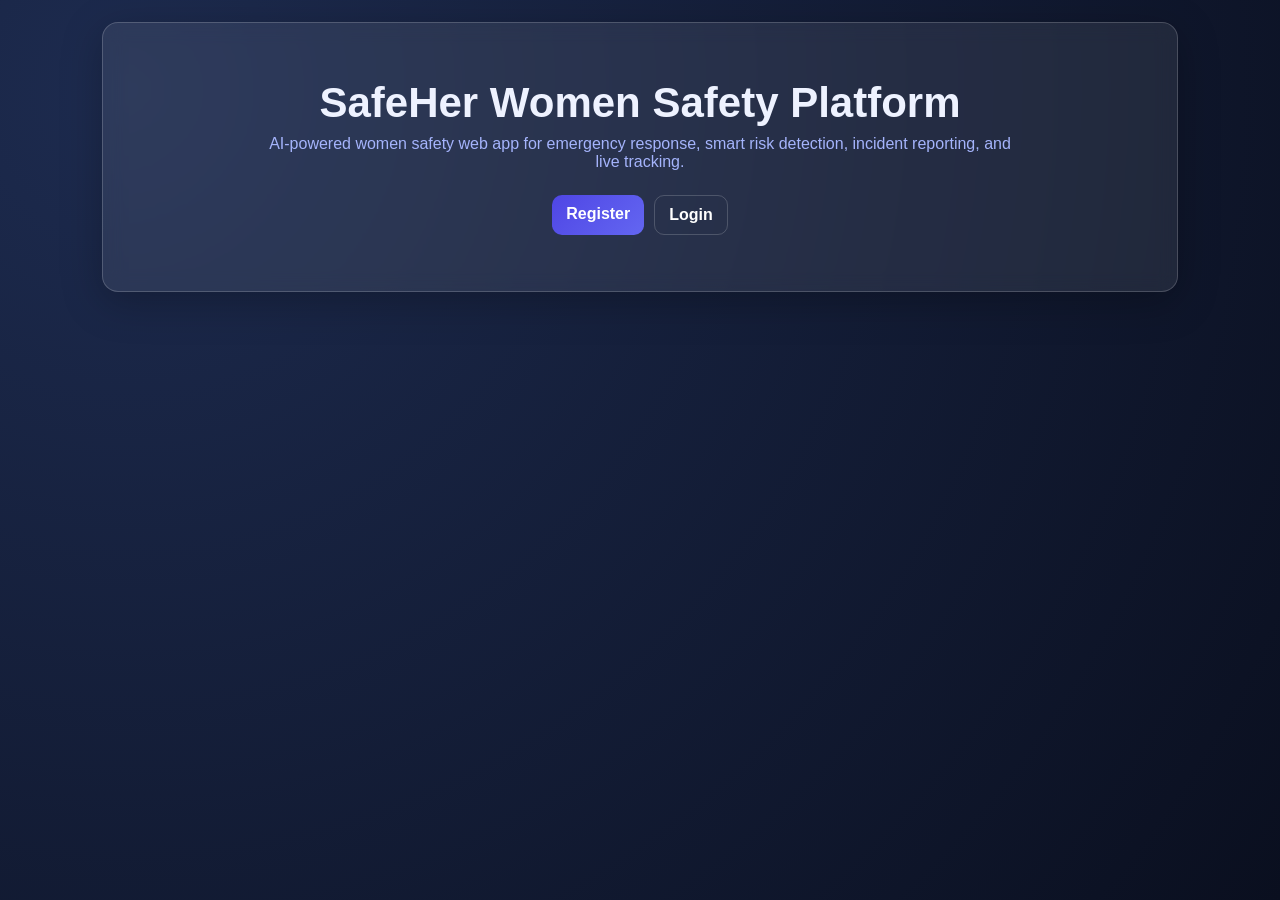
<file: frontend/index.html>
<!doctype html>
<html lang="en">
<head>
  <meta charset="UTF-8" />
  <meta name="viewport" content="width=device-width, initial-scale=1.0" />
  <title>SafeHer | Home</title>
  <link rel="stylesheet" href="css/style.css" />
</head>
<body>
  <div class="container">
    <div class="hero card">
      <h1>SafeHer Women Safety Platform</h1>
      <p>AI-powered women safety web app for emergency response, smart risk detection, incident reporting, and live tracking.</p>
      <div class="actions" style="justify-content:center">
        <a class="btn" href="register.html">Register</a>
        <a class="btn btn-outline" href="login.html">Login</a>
      </div>
    </div>
  </div>
</body>
</html>
</file>
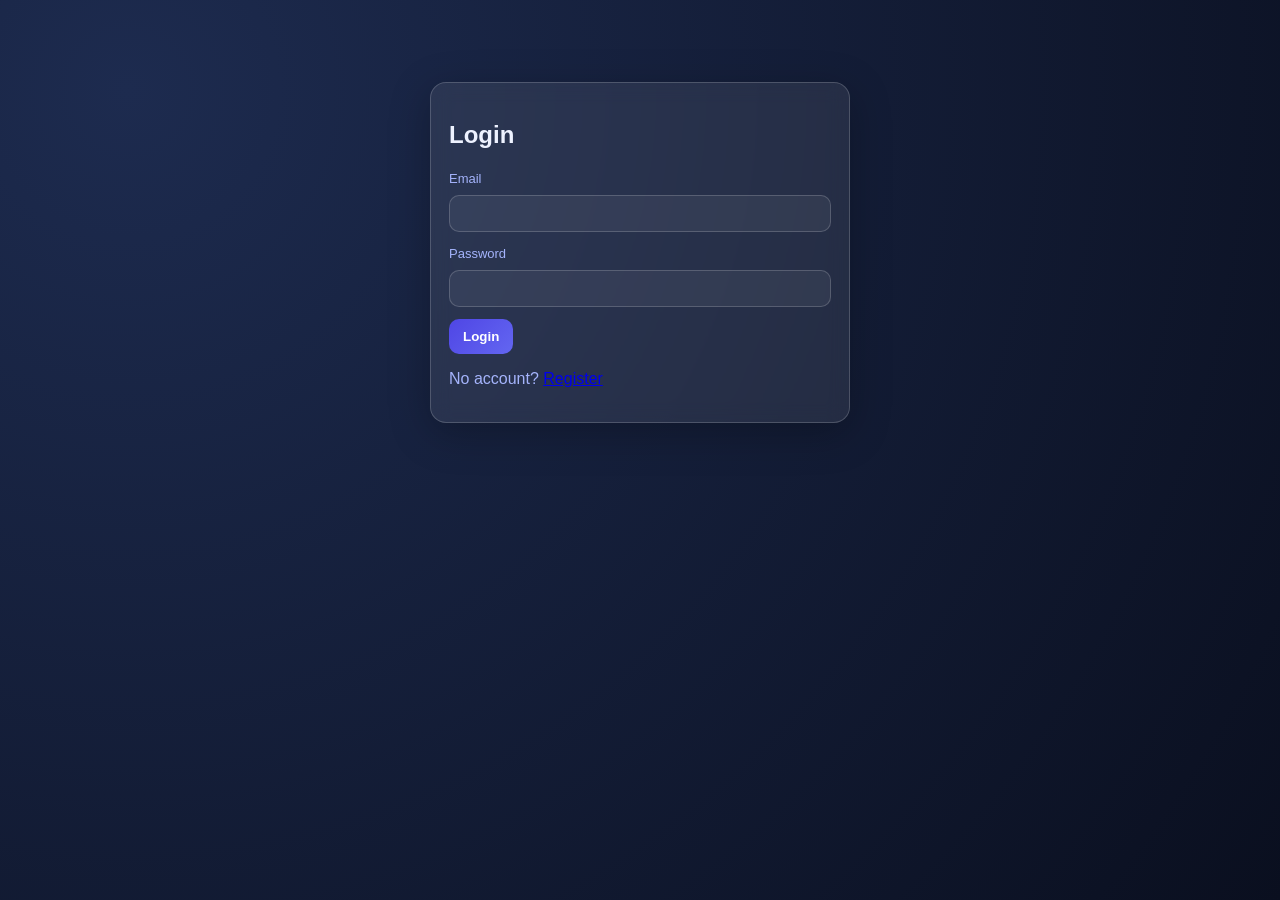
<file: frontend/admin.html>
<!doctype html>
<html lang="en">
<head>
  <meta charset="UTF-8">
  <meta name="viewport" content="width=device-width,initial-scale=1">
  <title>Admin Panel</title>
  <link rel="stylesheet" href="css/style.css">
</head>
<body>
  <div class="container">
    <div id="nav"></div>

    <div class="card">
      <h2>Admin Dashboard</h2>
      <p id="m" class="msg"></p>
    </div>

    <div class="grid" style="margin-top:16px">
      <div class="card"><h3>Counts</h3><pre id="counts" class="muted"></pre></div>
      <div class="card"><h3>Users</h3><pre id="users" class="muted"></pre></div>
    </div>

    <div class="card" style="margin-top:16px">
      <h3>SOS Alerts with Risk + Media</h3>
      <table class="table">
        <thead><tr><th>User ID</th><th>Type</th><th>Risk</th><th>Image</th><th>Audio</th></tr></thead>
        <tbody id="alertsTb"></tbody>
      </table>
    </div>

    <div class="card" style="margin-top:16px">
      <h3>Incidents</h3>
      <pre id="incidents" class="muted"></pre>
    </div>
  </div>

  <script src="js/common.js"></script>
  <script>
    requireAuth();
    nav.innerHTML = navHtml();

    (async () => {
      try {
        const d = await api('/admin');
        counts.textContent = JSON.stringify(d.counts, null, 2);
        users.textContent = JSON.stringify(d.users.slice(0, 20), null, 2);
        incidents.textContent = JSON.stringify(d.incidents.slice(0, 30), null, 2);

        alertsTb.innerHTML = d.alerts.length ? d.alerts.slice(0, 100).map(a =>
          `<tr>
            <td>${a.user_id || '-'}</td>
            <td>${a.type || '-'}</td>
            <td>${a.risk_score || 0} (${a.risk_level || 'Low'})</td>
            <td>${a.image_path ? `<a href="${mediaUrl(a.image_path)}" target="_blank">View</a>` : '-'}</td>
            <td>${a.audio_path ? `<a href="${mediaUrl(a.audio_path)}" target="_blank">Play</a>` : '-'}</td>
          </tr>`
        ).join('') : '<tr><td colspan="5" class="muted">No alerts</td></tr>';

        setMsg(m, 'Admin data loaded');
      } catch (e) {
        setMsg(m, e.message, true);
      }
    })();
  </script>
</body>
</html>
</file>
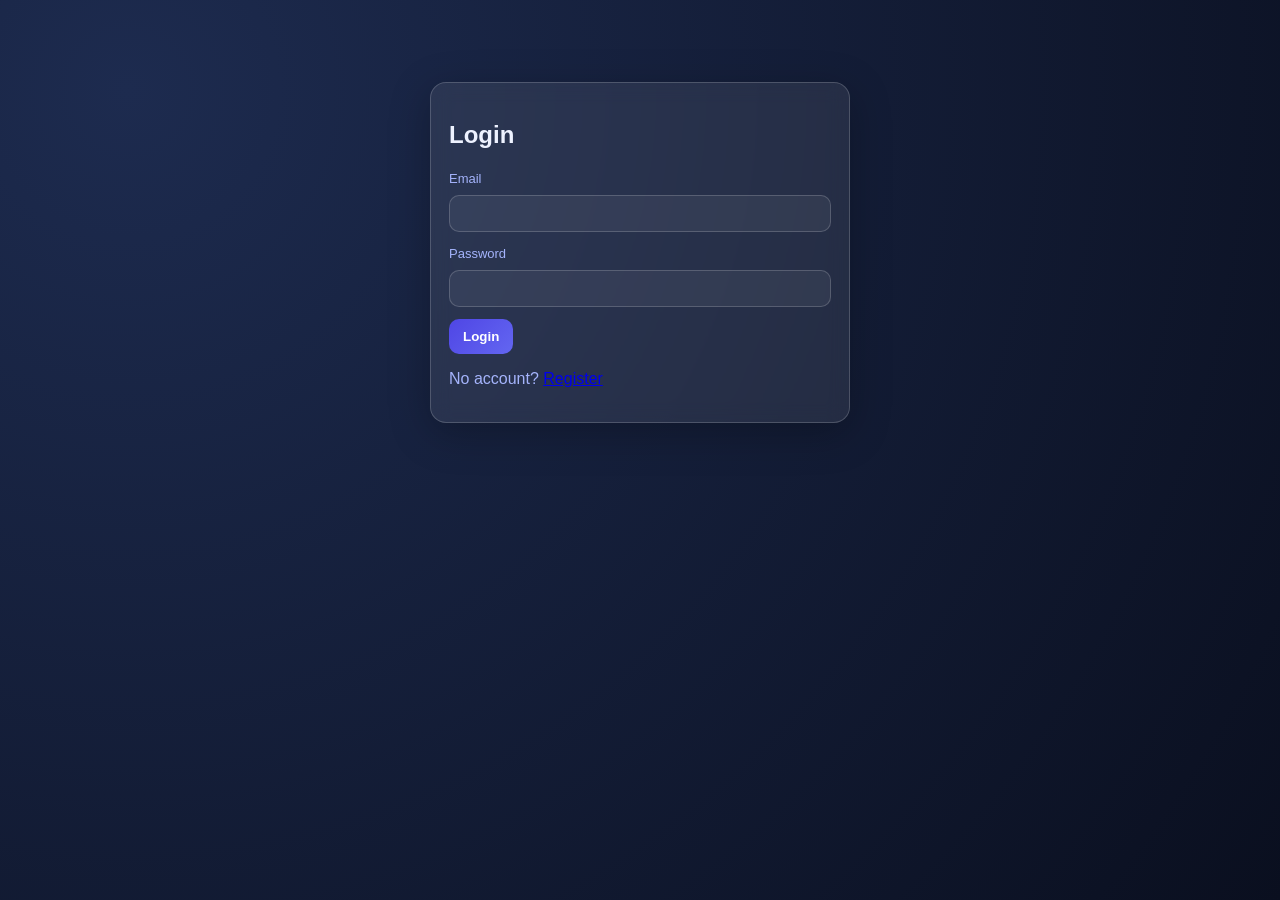
<file: frontend/alerts.html>
<!doctype html>
<html lang="en">
<head>
  <meta charset="UTF-8">
  <meta name="viewport" content="width=device-width,initial-scale=1">
  <title>Alerts</title>
  <link rel="stylesheet" href="css/style.css">
</head>
<body>
  <div class="container">
    <div id="nav"></div>
    <div class="card">
      <h2>Your Alert History</h2>
      <button class="btn btn-outline" id="reload">Refresh</button>
      <table class="table" style="margin-top:10px">
        <thead>
          <tr><th>Type</th><th>Message</th><th>Risk</th><th>Media</th><th>Time</th></tr>
        </thead>
        <tbody id="tb"></tbody>
      </table>
    </div>
  </div>

  <script src="js/common.js"></script>
  <script>
    requireAuth();
    nav.innerHTML = navHtml();

    async function load() {
      try {
        const d = await api('/alerts');
        tb.innerHTML = d.alerts.length
          ? d.alerts.map(a => {
              const media = `${a.image_path ? `<a href="${mediaUrl(a.image_path)}" target="_blank">Image</a>` : ''} ${a.audio_path ? `<a href="${mediaUrl(a.audio_path)}" target="_blank">Audio</a>` : ''}`.trim() || '-';
              return `<tr><td>${a.type}</td><td>${a.message}</td><td>${a.risk_score || 0} (${a.risk_level || 'Low'})</td><td>${media}</td><td>${a.created_at || '-'}</td></tr>`;
            }).join('')
          : '<tr><td colspan="5" class="muted">No alerts yet</td></tr>';
      } catch (e) {
        tb.innerHTML = `<tr><td colspan='5'>${e.message}</td></tr>`;
      }
    }

    reload.onclick = load;
    load();
  </script>
</body>
</html>
</file>
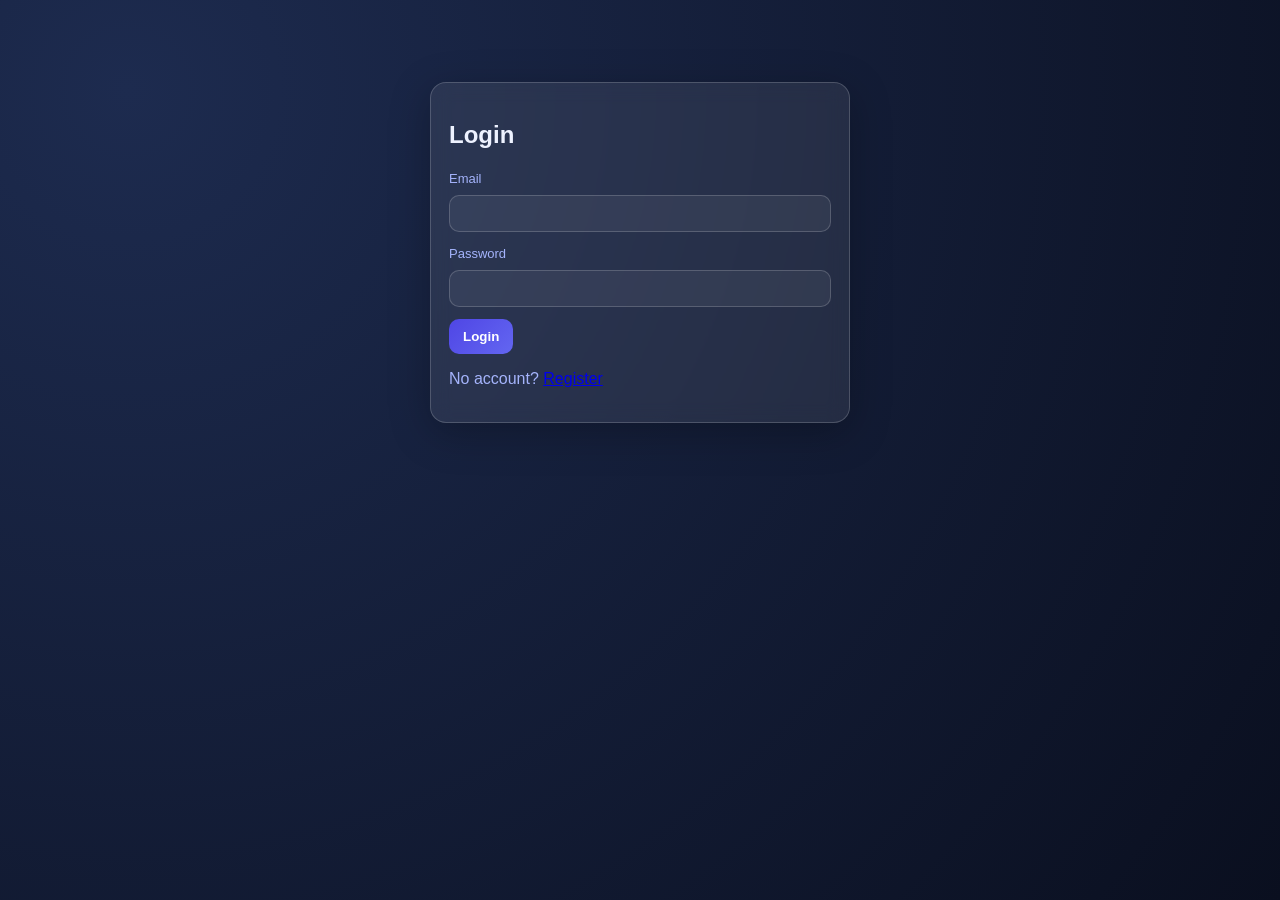
<file: frontend/contacts.html>
<!doctype html>
<html lang="en">
  <head>
    <meta charset="UTF-8" />
    <meta name="viewport" content="width=device-width,initial-scale=1" />
    <title>Contacts</title>
    <link rel="stylesheet" href="css/style.css" />
  </head>
  <body>
    <div class="container">
      <div id="nav"></div>

      <div class="grid">
        <div class="card">
          <h2>Add Emergency Contact</h2>

          <form id="f">
            <div class="row">
              <label>Name</label>
              <input id="userName" required />
            </div>

            <div class="row">
              <label>Phone</label>
              <input id="phone" required />
            </div>

            <div class="row">
              <label>Relation</label>
              <input id="relation" />
            </div>

            <button class="btn" type="submit">Add Contact</button>
          </form>

          <p id="m" class="msg"></p>
        </div>

        <div class="card">
          <h2>Saved Contacts</h2>

          <table class="table">
            <thead>
              <tr>
                <th>Name</th>
                <th>Phone</th>
                <th>Relation</th>
                <th>Action</th>
              </tr>
            </thead>
            <tbody id="tb"></tbody>
          </table>
        </div>
      </div>
    </div>

    <script src="js/common.js"></script>

    <script>
      requireAuth();
      nav.innerHTML = navHtml();

      async function load() {
        try {
          const d = await api("/contacts");

          tb.innerHTML = d.contacts.length
            ? d.contacts
                .map(
                  (c) =>
                    `<tr>
                      <td>${c.name}</td>
                      <td>${c.phone}</td>
                      <td>${c.relation || "-"}</td>
                      <td>
                        <button class='btn btn-danger' onclick='delContact("${c.id}")'>
                          Delete
                        </button>
                      </td>
                    </tr>`
                )
                .join("")
            : '<tr><td colspan="4" class="muted">No contacts</td></tr>';
        } catch (e) {
          tb.innerHTML = `<tr><td colspan='4'>${e.message}</td></tr>`;
        }
      }

      async function delContact(id) {
        if (!confirm("Delete this contact?")) return;

        try {
          await api(`/contacts/${id}`, { method: "DELETE" });
          load();
        } catch (e) {
          alert(e.message);
        }
      }

      f.onsubmit = async (e) => {
        e.preventDefault();

        const n = document.getElementById("userName").value.trim();
        const p = document.getElementById("phone").value.trim();
        const r = document.getElementById("relation").value.trim();

        // ✅ validation fix
        if (!n || !p) {
          setMsg(m, "Name and phone are required", true);
          return;
        }

        try {
          await api("/contacts", {
            method: "POST",
            headers: { "Content-Type": "application/json" },
            body: JSON.stringify({
              name: n,
              phone: p,
              relation: r,
            }),
          });

          setMsg(m, "Contact added");
          f.reset();
          load();

        } catch (err) {
          setMsg(m, err.message, true);
        }
      };

      load();
    </script>
  </body>
</html>
</file>
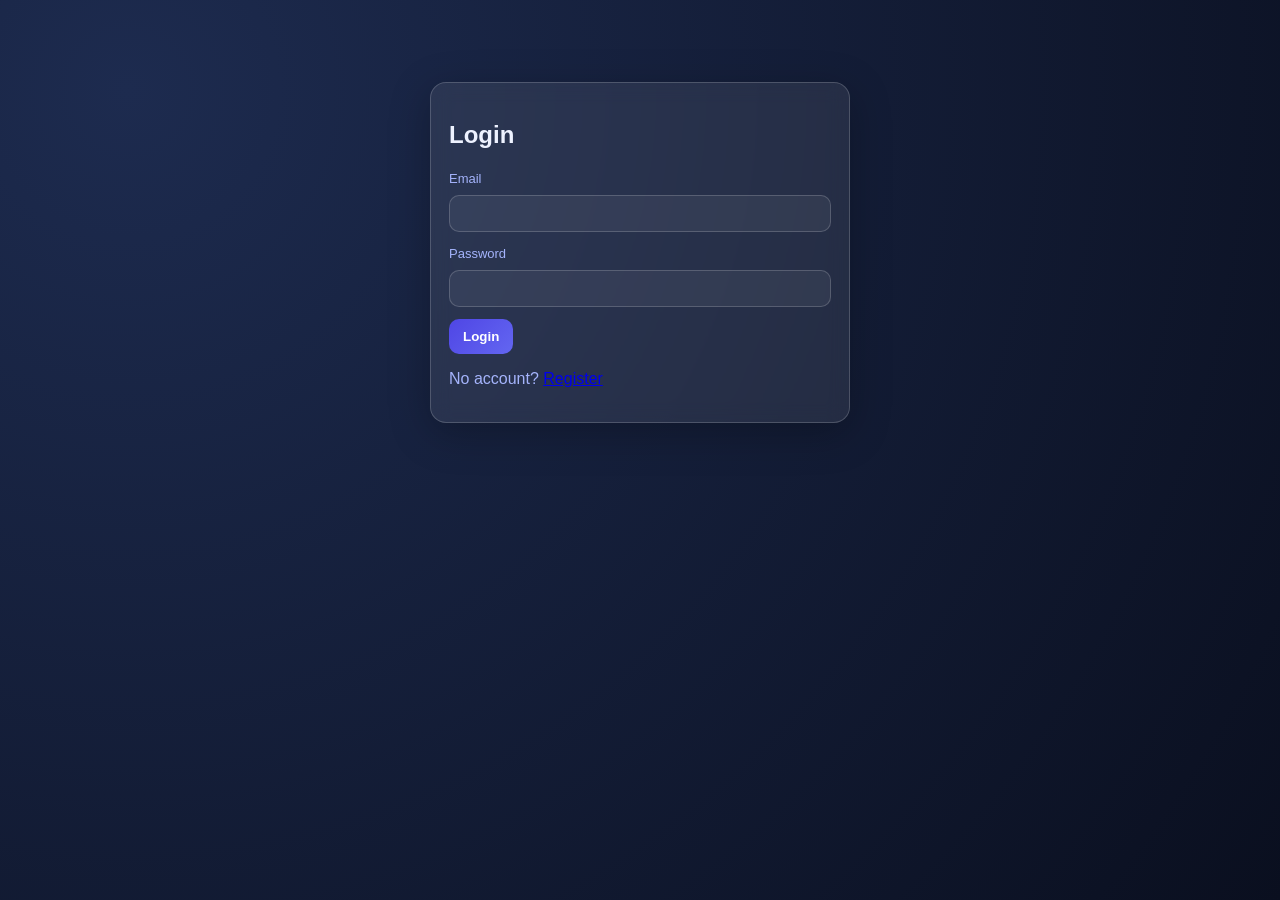
<file: frontend/dashboard.html>
<!doctype html>
<html lang="en">
<head>
  <meta charset="UTF-8">
  <meta name="viewport" content="width=device-width,initial-scale=1">
  <title>Dashboard</title>
  <link rel="stylesheet" href="css/style.css">
</head>
<body>
  <div class="panic-overlay" id="panicOverlay">PANIC MODE ACTIVE</div>

  <div class="container">
    <div id="nav"></div>

    <div class="card">
      <h2 id="welcome">Welcome</h2>
      <p class="muted">Your personal safety control center.</p>
      <p id="stats" class="muted">Loading...</p>
    </div>

    <div class="grid" style="margin-top:16px">
      <a class="card" href="sos.html"><h3>🚨 SOS Emergency</h3><p class="muted">Send manual SOS with location.</p></a>
      <a class="card" href="contacts.html"><h3>👥 Emergency Contacts</h3><p class="muted">Add or remove trusted contacts.</p></a>
      <a class="card" href="report.html"><h3>📝 Report Incident</h3><p class="muted">Submit incident with AI image analysis.</p></a>
      <a class="card" href="alerts.html"><h3>🔔 Alert History</h3><p class="muted">Track all alerts and risk levels.</p></a>
    </div>

    <div class="card" style="margin-top:16px">
      <h3>⚠️ Panic Mode</h3>
      <p class="muted">Captures live location, image, and 7 seconds audio, then sends to emergency SOS endpoint.</p>
      <div class="actions">
        <button class="btn btn-danger pulse-danger" id="panicBtn">Activate Panic Mode</button>
      </div>
      <p id="panicMsg" class="msg"></p>
      <video id="preview" autoplay muted playsinline style="width:220px;border-radius:10px;display:none;margin-top:10px"></video>
      <canvas id="snapshot" style="display:none"></canvas>
    </div>
  </div>

  <script src="js/common.js"></script>
  <script>
    requireAuth();
    nav.innerHTML = navHtml();

    (async () => {
      try {
        const d = await api('/dashboard');
        welcome.textContent = `Welcome, ${d.user.name}`;
        stats.textContent = `Role: ${d.user.role} | Contacts: ${d.counts.contacts} | Alerts: ${d.counts.alerts} | Incidents: ${d.counts.incidents}`;
      } catch (e) {
        stats.textContent = e.message;
      }
    })();

    async function getLocation() {
      return new Promise((resolve, reject) => {
        navigator.geolocation.getCurrentPosition(
          (pos) => resolve({ latitude: pos.coords.latitude, longitude: pos.coords.longitude }),
          () => reject(new Error('Location permission denied'))
        );
      });
    }

    async function startMediaStream() {
      // Camera and microphone work only on secure contexts: localhost / 127.0.0.1 / https.
      if (!window.isSecureContext) {
        throw new Error('Open app on localhost or 127.0.0.1 to use camera and microphone.');
      }
      if (!navigator.mediaDevices || !navigator.mediaDevices.getUserMedia) {
        throw new Error('Browser does not support media devices API.');
      }
      return navigator.mediaDevices.getUserMedia({ video: true, audio: true });
    }

    async function captureImageFromStream(stream) {
      preview.srcObject = stream;
      preview.style.display = 'block';

      // Wait so the video has a real frame.
      await new Promise((r) => setTimeout(r, 1200));

      const canvas = snapshot;
      canvas.width = preview.videoWidth || 640;
      canvas.height = preview.videoHeight || 480;
      const ctx = canvas.getContext('2d');
      ctx.drawImage(preview, 0, 0, canvas.width, canvas.height);

      return new Promise((resolve, reject) => {
        canvas.toBlob((blob) => {
          if (!blob) return reject(new Error('Unable to capture image.'));
          resolve(blob);
        }, 'image/jpeg', 0.85);
      });
    }

    async function recordAudioFromStream(stream, seconds = 7) {
      if (!window.MediaRecorder) {
        throw new Error('MediaRecorder is not supported in this browser.');
      }

      const recorder = new MediaRecorder(stream);
      const chunks = [];

      recorder.ondataavailable = (e) => {
        if (e.data && e.data.size > 0) chunks.push(e.data);
      };

      // Important: attach onstop BEFORE calling stop.
      const stopPromise = new Promise((resolve) => {
        recorder.onstop = () => resolve();
      });

      recorder.start();
      await new Promise((r) => setTimeout(r, seconds * 1000));
      recorder.stop();
      await stopPromise;

      return new Blob(chunks, { type: recorder.mimeType || 'audio/webm' });
    }

    function stopPreviewStream() {
      if (preview.srcObject) {
        preview.srcObject.getTracks().forEach((t) => t.stop());
        preview.srcObject = null;
      }
      preview.style.display = 'none';
    }

    panicBtn.addEventListener('click', async () => {
      panicOverlay.classList.add('active');
      panicBtn.disabled = true;
      setMsg(panicMsg, 'Panic mode started. Collecting data...');

      try {
        const location = await getLocation();
        const stream = await startMediaStream();

        const imageBlob = await captureImageFromStream(stream);
        const audioBlob = await recordAudioFromStream(stream, 7);

        const fd = new FormData();
        fd.append('latitude', String(location.latitude));
        fd.append('longitude', String(location.longitude));
        fd.append('image', imageBlob, 'panic.jpg');
        fd.append('audio', audioBlob, 'panic.webm');

        const res = await fetch(`${API_BASE}/sos`, {
          method: 'POST',
          headers: { Authorization: `Bearer ${getToken()}` },
          body: fd,
        });

        const data = await res.json();
        if (!res.ok) throw new Error(data.error || 'SOS failed');

        setMsg(panicMsg, `SOS sent. Risk: ${data.risk.risk_score} (${data.risk.risk_level})`);
      } catch (err) {
        console.error('Panic mode error:', err);
        alert(`Panic mode failed: ${err.message}`);
        setMsg(panicMsg, err.message, true);
      } finally {
        stopPreviewStream();
        panicBtn.disabled = false;
        setTimeout(() => panicOverlay.classList.remove('active'), 1200);
      }
    });
  </script>
</body>
</html>
</file>
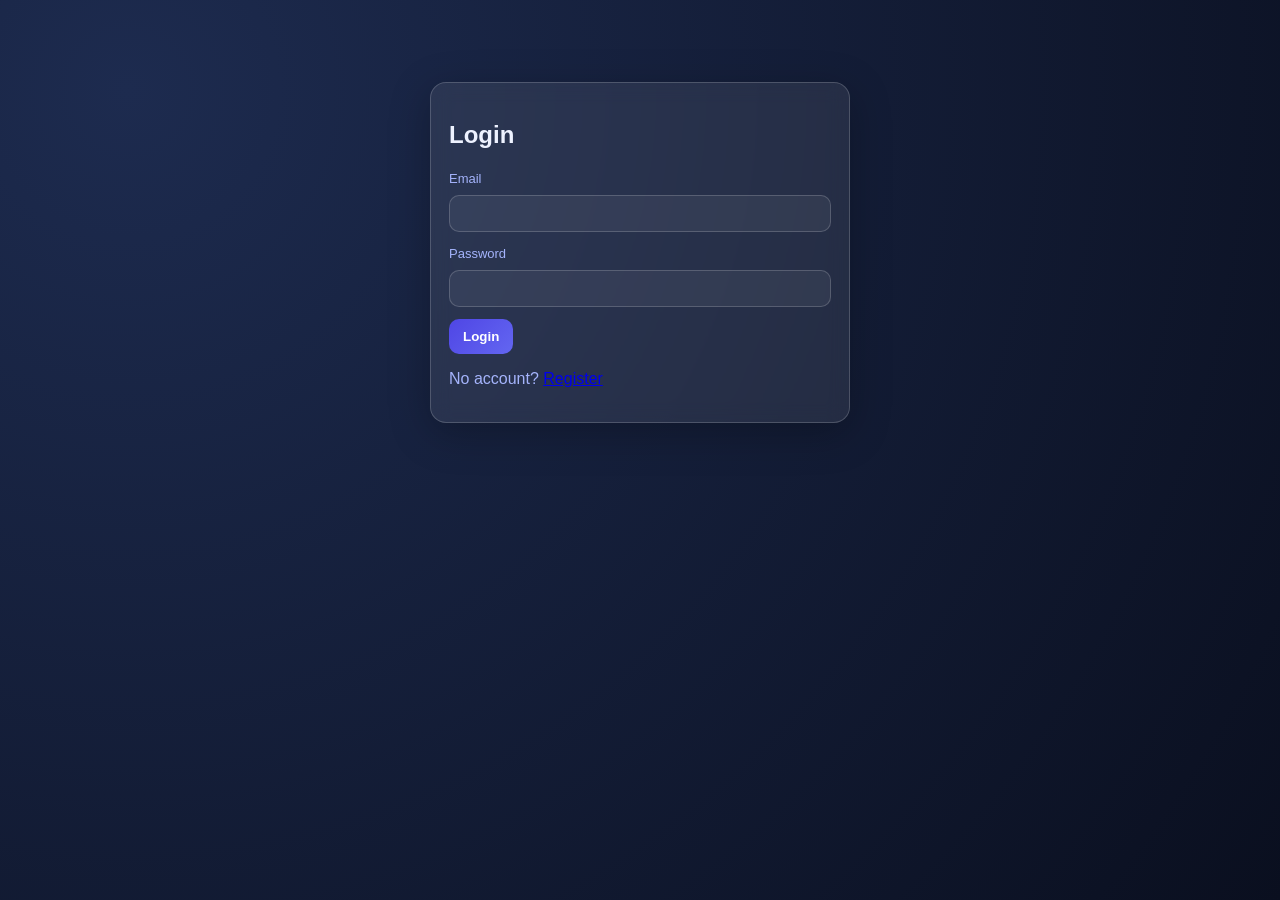
<file: frontend/login.html>
<!doctype html>
<html lang="en">
<head>
  <meta charset="UTF-8">
  <meta name="viewport" content="width=device-width,initial-scale=1">
  <title>Login</title>
  <link rel="stylesheet" href="css/style.css">
</head>
<body>
  <div class="container">
    <div class="card" style="max-width:420px;margin:60px auto">
      <h2>Login</h2>
      <form id="loginForm">
        <div class="row"><label>Email</label><input id="email" type="email" required></div>
        <div class="row"><label>Password</label><input id="password" type="password" required></div>
        <button class="btn" type="submit">Login</button>
      </form>
      <p id="m" class="msg"></p>
      <p class="muted">No account? <a href="register.html">Register</a></p>
    </div>
  </div>

  <script src="js/common.js"></script>
  <script>
    const form = document.getElementById("loginForm");
    const emailInput = document.getElementById("email");
    const passwordInput = document.getElementById("password");
    const messageEl = document.getElementById("m");

    form.addEventListener("submit", async (e) => {
      e.preventDefault();

      try {
        const data = await api("/login", {
          method: "POST",
          headers: {
            "Content-Type": "application/json",
            "Accept": "application/json",
          },
          body: JSON.stringify({
            email: emailInput.value.trim(),
            password: passwordInput.value,
          }),
        });

        saveAuth(data.token, data.user);
        window.location = "dashboard.html";
      } catch (err) {
        setMsg(messageEl, err.message, true);
      }
    });
  </script>
</body>
</html>
</file>
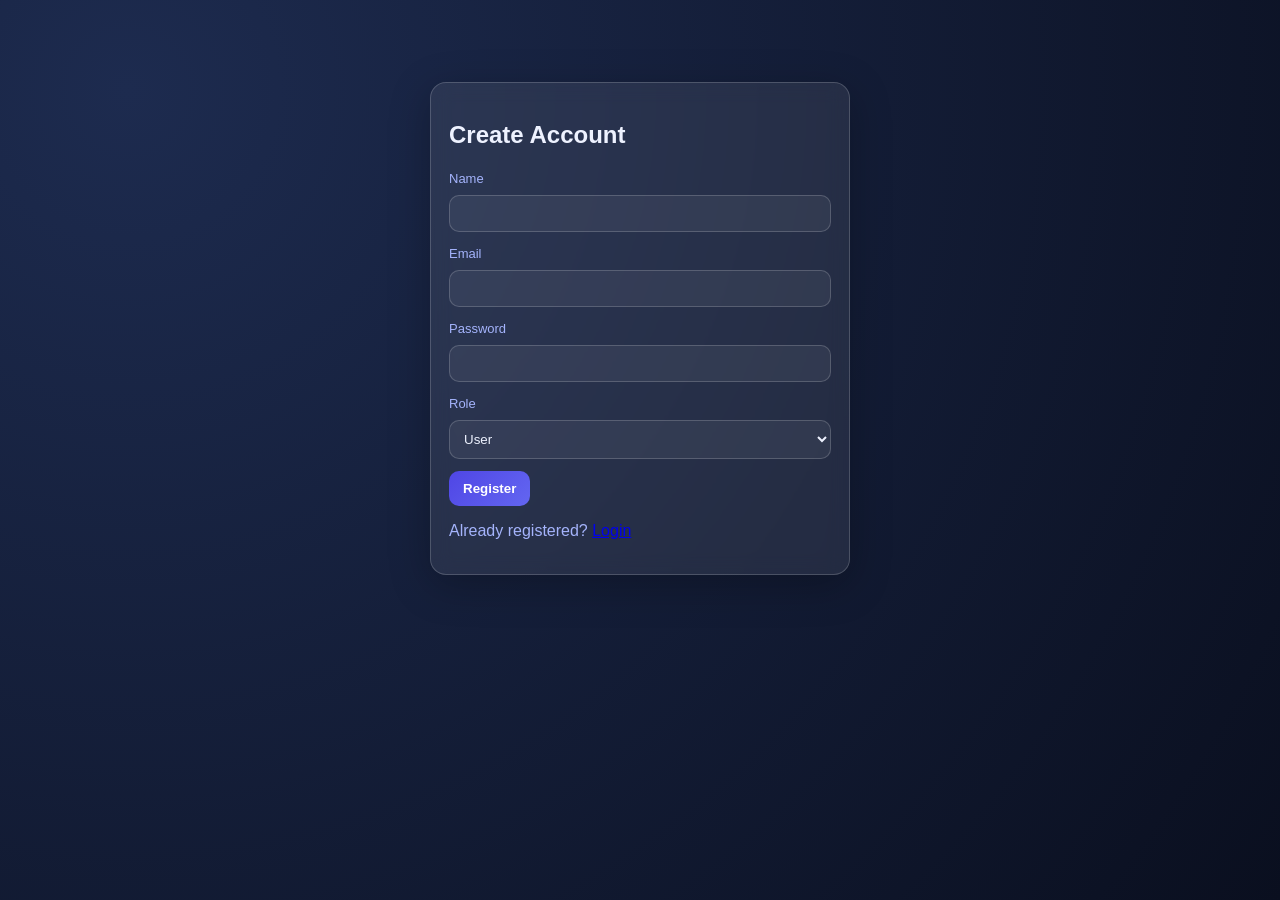
<file: frontend/register.html>
<!doctype html>
<html lang="en">
<head>
  <meta charset="UTF-8">
  <meta name="viewport" content="width=device-width,initial-scale=1">
  <title>Register</title>
  <link rel="stylesheet" href="css/style.css">
</head>
<body>
  <div class="container">
    <div class="card" style="max-width:420px;margin:60px auto">
      <h2>Create Account</h2>
      <form id="registerForm">
        <div class="row"><label>Name</label><input id="name" required></div>
        <div class="row"><label>Email</label><input id="email" type="email" required></div>
        <div class="row"><label>Password</label><input id="password" type="password" required></div>
        <div class="row"><label>Role</label>
          <select id="role">
            <option value="user">User</option>
            <option value="admin">Admin</option>
          </select>
        </div>
        <button class="btn" type="submit">Register</button>
      </form>
      <p id="m" class="msg"></p>
      <p class="muted">Already registered? <a href="login.html">Login</a></p>
    </div>
  </div>
  <script src="js/common.js"></script>
  <script>
    const form = document.getElementById("registerForm");
    form.addEventListener("submit", async (e) => {
      e.preventDefault();
      try {
        const payload = {
          name: document.getElementById("name").value.trim(),
          email: document.getElementById("email").value.trim(),
          password: document.getElementById("password").value,
          role: document.getElementById("role").value,
        };
        const data = await api("/register", {
          method: "POST",
          headers: { "Content-Type": "application/json", "Accept": "application/json" },
          body: JSON.stringify(payload),
        });
        saveAuth(data.token, data.user);
        window.location = "dashboard.html";
      } catch (err) {
        setMsg(document.getElementById("m"), err.message, true);
      }
    });
  </script>
</body>
</html>
</file>
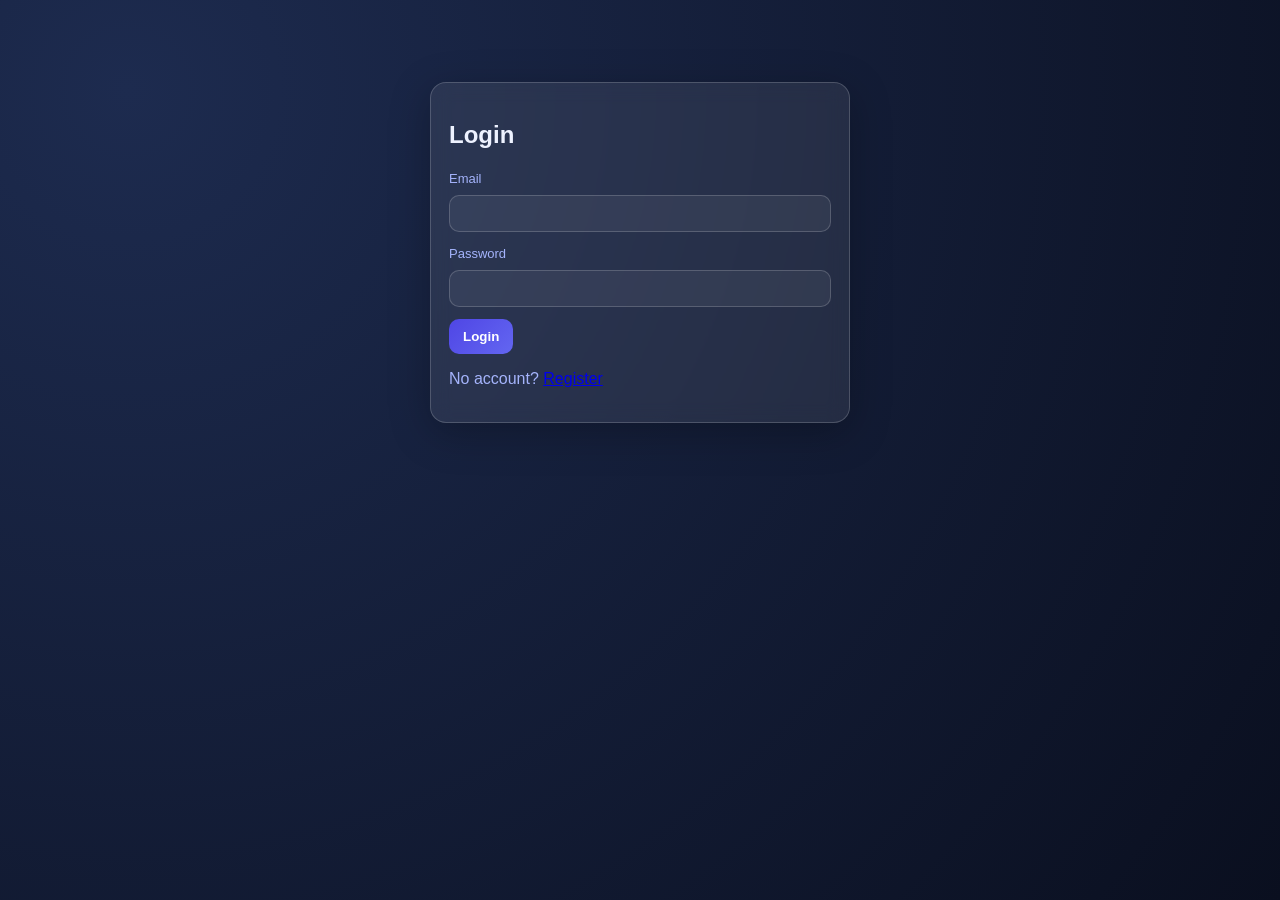
<file: frontend/report.html>
<!doctype html><html lang="en"><head><meta charset="UTF-8"><meta name="viewport" content="width=device-width,initial-scale=1"><title>Report Incident</title><link rel="stylesheet" href="css/style.css"></head><body><div class="container"><div id="nav"></div><div class="card"><h2>Incident Reporting + AI Detection</h2><form id="f"><div class="row"><label>Description</label><textarea id="description" required></textarea></div><div class="row"><label>Location</label><input id="location" required></div><div class="row"><label>Image</label><input id="image" type="file" accept="image/*"></div><button class="btn" type="submit">Submit Report</button></form><p id="m" class="msg"></p><div class="card" style="margin-top:14px"><h3>AI Result</h3><pre id="risk" class="muted">No analysis yet.</pre></div></div></div><script src="js/common.js"></script><script>requireAuth();nav.innerHTML=navHtml();async function getLoc(){return new Promise((res,rej)=>navigator.geolocation.getCurrentPosition(p=>res({latitude:p.coords.latitude,longitude:p.coords.longitude}),()=>rej(new Error('Location unavailable'))));}f.onsubmit=async(e)=>{e.preventDefault();try{const c=await getLoc();const fd=new FormData();fd.append('description',description.value);fd.append('location',location.value);fd.append('latitude',c.latitude);fd.append('longitude',c.longitude);if(image.files[0])fd.append('image',image.files[0]);const r=await fetch(`${API_BASE}/report`,{method:'POST',headers:{Authorization:`Bearer ${getToken()}`},body:fd});const d=await r.json();if(!r.ok)throw new Error(d.error||'Report failed');setMsg(m,'Incident submitted successfully');risk.textContent=JSON.stringify(d.risk_analysis,null,2);f.reset();}catch(err){setMsg(m,err.message,true);}};</script></body></html>
</file>
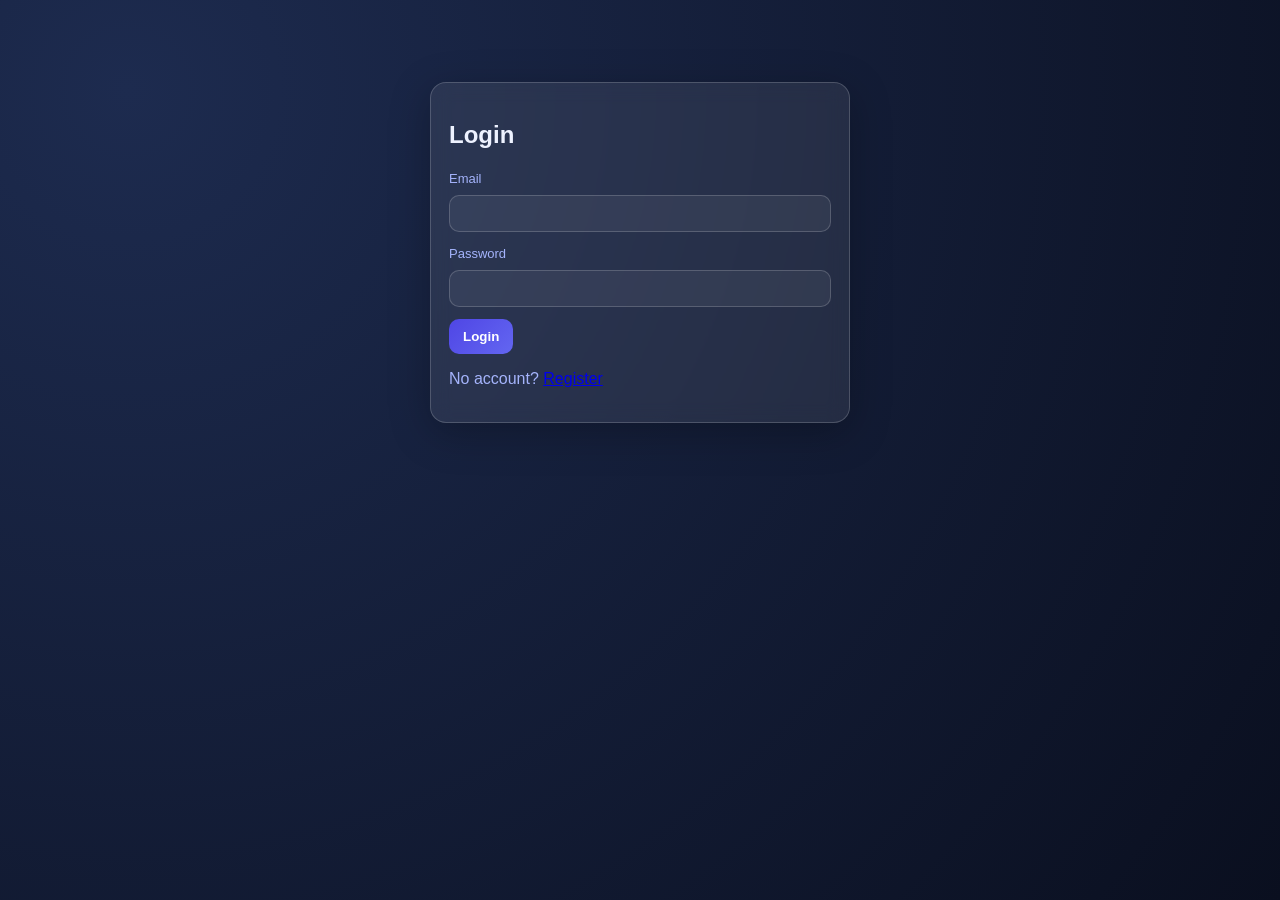
<file: frontend/sos.html>
<!doctype html><html lang="en"><head><meta charset="UTF-8"><meta name="viewport" content="width=device-width,initial-scale=1"><title>SOS</title><link rel="stylesheet" href="css/style.css"></head><body><div class="container"><div id="nav"></div><div class="card"><h2>SOS Emergency</h2><p class="muted">Fetch your live location and send emergency alert.</p><div class="actions"><button id="loc" class="btn btn-outline">Get Location</button><button id="sos" class="btn btn-danger">Trigger SOS</button></div><p id="coords" class="msg"></p><iframe id="map" class="map"></iframe><p id="m" class="msg"></p></div></div><script src="js/common.js"></script><script>requireAuth();nav.innerHTML=navHtml();let c=null;function loadMap(){if(!c)return;const b=`${c.longitude-0.01},${c.latitude-0.01},${c.longitude+0.01},${c.latitude+0.01}`;map.src=`https://www.openstreetmap.org/export/embed.html?bbox=${b}&layer=mapnik&marker=${c.latitude},${c.longitude}`;}async function getLoc(){return new Promise((res,rej)=>navigator.geolocation.getCurrentPosition(p=>{c={latitude:p.coords.latitude,longitude:p.coords.longitude};coords.textContent=`Lat: ${c.latitude.toFixed(5)} | Lng: ${c.longitude.toFixed(5)}`;loadMap();res(c);},()=>rej(new Error('Location permission denied'))));}loc.onclick=async()=>{try{await getLoc();setMsg(m,'Location fetched');}catch(e){setMsg(m,e.message,true);}};sos.onclick=async()=>{try{if(!c)await getLoc();const d=await api('/sos',{method:'POST',headers:{'Content-Type':'application/json'},body:JSON.stringify(c)});setMsg(m,`${d.message}. Notified contacts: ${d.notified_contacts}`);}catch(e){setMsg(m,e.message,true);}};</script></body></html>
</file>
<file: frontend/css/style.css>
:root {
  --bg: #0a0f1f;
  --bg2: #131a2f;
  --panel: rgba(255, 255, 255, 0.08);
  --panel-border: rgba(255, 255, 255, 0.18);
  --text: #eef2ff;
  --muted: #a5b4fc;
  --primary: #6366f1;
  --danger: #ef4444;
  --ok: #10b981;
}

* { box-sizing: border-box; }
body {
  margin: 0;
  color: var(--text);
  font-family: Inter, Segoe UI, Arial, sans-serif;
  background: radial-gradient(circle at 10% 10%, #1d2b4f, var(--bg)) fixed;
}

.container { max-width: 1120px; margin: 0 auto; padding: 22px; }
.nav { display: flex; justify-content: space-between; align-items: center; gap: 12px; margin-bottom: 20px; }
.brand { font-weight: 800; font-size: 22px; letter-spacing: 0.3px; }
.links { display: flex; gap: 8px; flex-wrap: wrap; }

.card {
  background: var(--panel);
  border: 1px solid var(--panel-border);
  border-radius: 16px;
  padding: 18px;
  backdrop-filter: blur(10px);
  -webkit-backdrop-filter: blur(10px);
  box-shadow: 0 10px 40px rgba(0, 0, 0, 0.25);
  transition: transform .25s ease, box-shadow .25s ease;
}
.card:hover { transform: translateY(-3px); box-shadow: 0 14px 44px rgba(0, 0, 0, .35); }

.grid { display: grid; gap: 16px; grid-template-columns: repeat(auto-fit, minmax(240px, 1fr)); }
.hero { text-align: center; padding: 56px 24px; }
.hero h1 { margin: 0 0 8px; font-size: 42px; }
.hero p { margin: 0 auto 24px; color: var(--muted); max-width: 750px; }

.btn {
  display: inline-block;
  padding: 10px 14px;
  border-radius: 10px;
  border: 0;
  color: white;
  font-weight: 700;
  background: linear-gradient(135deg, #4f46e5, #6366f1);
  text-decoration: none;
  cursor: pointer;
  transition: all .2s ease;
}
.btn:hover { transform: translateY(-1px) scale(1.01); }
.btn-outline { background: transparent; border: 1px solid var(--panel-border); }
.btn-danger { background: linear-gradient(135deg, #dc2626, #ef4444); }

input, textarea, select {
  width: 100%;
  margin-top: 8px;
  border-radius: 10px;
  border: 1px solid var(--panel-border);
  background: rgba(255, 255, 255, 0.06);
  color: var(--text);
  padding: 10px;
}
label { color: var(--muted); font-size: 13px; }
form .row { margin-bottom: 12px; }
.table { width: 100%; border-collapse: collapse; }
.table th, .table td { border-bottom: 1px solid var(--panel-border); padding: 10px; text-align: left; font-size: 14px; }
.muted { color: var(--muted); }
.msg { margin-top: 10px; font-size: 13px; }
.map { width: 100%; height: 280px; border: 0; border-radius: 12px; margin-top: 12px; }
.actions { display: flex; gap: 10px; flex-wrap: wrap; }

.pulse-danger {
  animation: pulseDanger 1s infinite;
}

@keyframes pulseDanger {
  0% { box-shadow: 0 0 0 0 rgba(239, 68, 68, 0.8); }
  100% { box-shadow: 0 0 0 18px rgba(239, 68, 68, 0); }
}

.panic-overlay {
  position: fixed;
  inset: 0;
  display: none;
  align-items: center;
  justify-content: center;
  z-index: 9999;
  color: #fff;
  font-size: 42px;
  font-weight: 800;
  background: rgba(180, 0, 0, 0.45);
  animation: panicFlash .5s infinite alternate;
}

.panic-overlay.active { display: flex; }

@keyframes panicFlash {
  from { background: rgba(120, 0, 0, 0.35); }
  to { background: rgba(220, 0, 0, 0.7); }
}

@media (max-width: 768px) {
  .container { padding: 14px; }
  .hero h1 { font-size: 30px; }
}
</file>
